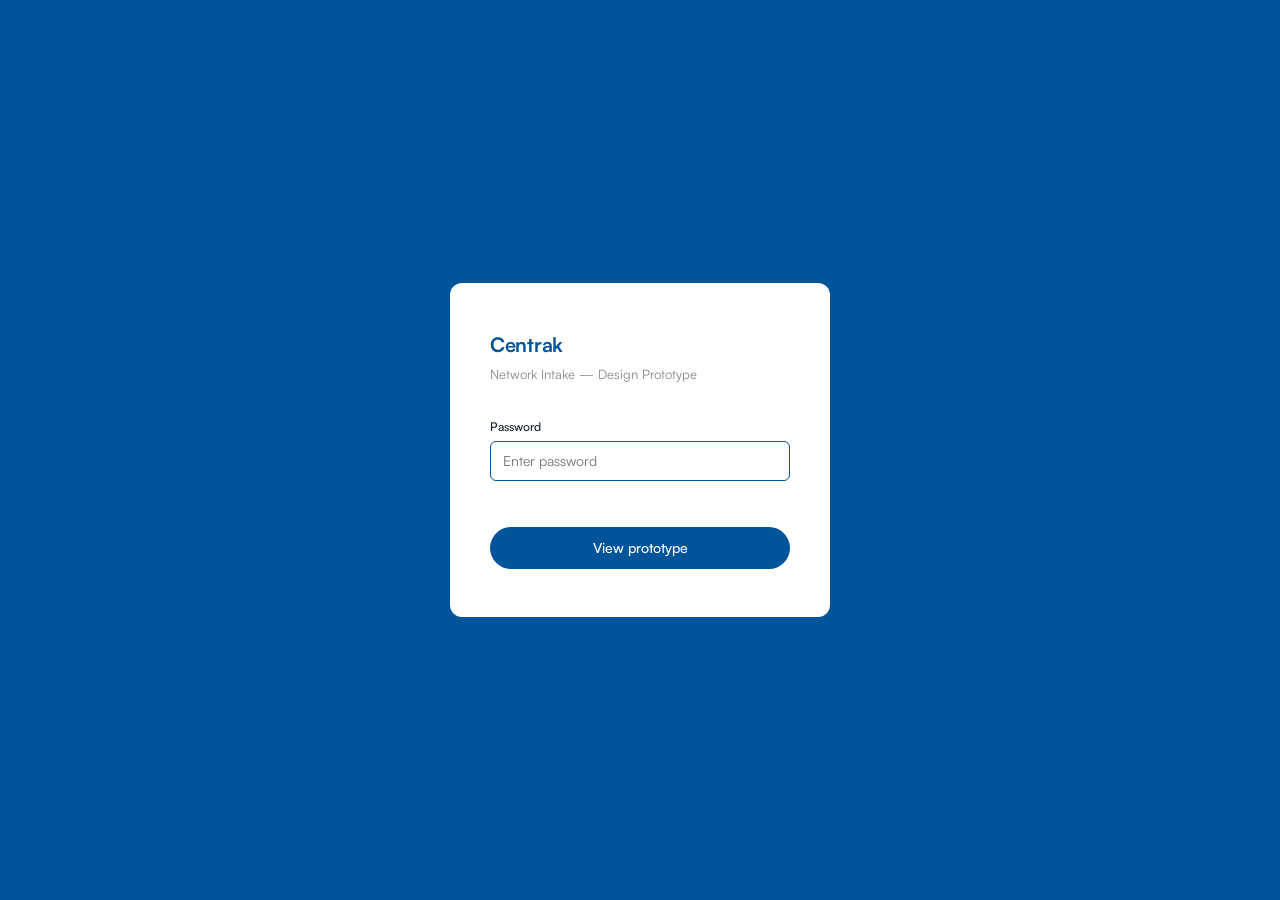
<file: index.html>
<!DOCTYPE html>
<html lang="en">
<head>
  <meta charset="UTF-8" />
  <meta name="viewport" content="width=device-width, initial-scale=1.0" />
  <title>Centrak — Network Intake</title>
  <style>
    @font-face { font-family: 'Satoshi'; src: url('./Satoshi/Satoshi-Regular.otf') format('opentype'); font-weight: 400; font-style: normal; }
    @font-face { font-family: 'Satoshi'; src: url('./Satoshi/Satoshi-Medium.otf') format('opentype'); font-weight: 500; font-style: normal; }
    @font-face { font-family: 'Satoshi'; src: url('./Satoshi/Satoshi-Bold.otf') format('opentype'); font-weight: 700; font-style: normal; }

    *, *::before, *::after { box-sizing: border-box; margin: 0; padding: 0; }

    body {
      font-family: 'Satoshi', Arial, sans-serif;
      background: #00549A;
      min-height: 100vh;
      display: flex;
      align-items: center;
      justify-content: center;
    }

    .card {
      background: #fff;
      border-radius: 12px;
      padding: 48px 40px;
      width: 100%;
      max-width: 380px;
    }

    .logo {
      font-weight: 700;
      font-size: 20px;
      color: #00549A;
      letter-spacing: -0.3px;
      margin-bottom: 8px;
    }

    .subtitle {
      font-size: 13px;
      color: rgba(17, 17, 17, 0.50);
      margin-bottom: 36px;
    }

    label {
      display: block;
      font-size: 12px;
      font-weight: 500;
      color: #1B2332;
      margin-bottom: 6px;
    }

    input[type="password"] {
      width: 100%;
      height: 40px;
      padding: 0 12px;
      border: 1px solid #D9D9D9;
      border-radius: 6px;
      font-family: 'Satoshi', Arial, sans-serif;
      font-size: 14px;
      color: #1B2332;
      outline: none;
      transition: border-color 0.15s;
    }

    input[type="password"]:focus {
      border-color: #00549A;
    }

    .error {
      font-size: 12px;
      color: #D32F2F;
      margin-top: 6px;
      min-height: 16px;
    }

    button {
      margin-top: 24px;
      width: 100%;
      height: 42px;
      background: #00549A;
      color: #fff;
      border: none;
      border-radius: 64px;
      font-family: 'Satoshi', Arial, sans-serif;
      font-size: 14px;
      font-weight: 500;
      cursor: pointer;
      transition: background 0.15s;
    }

    button:hover { background: #003778; }
  </style>
</head>
<body>
  <div class="card">
    <div class="logo">Centrak</div>
    <div class="subtitle">Network Intake — Design Prototype</div>

    <label for="password">Password</label>
    <input type="password" id="password" placeholder="Enter password" autofocus />
    <div class="error" id="error"></div>

    <button onclick="login()">View prototype</button>
  </div>

  <script>
    document.getElementById('password').addEventListener('keydown', function(e) {
      if (e.key === 'Enter') login();
    });

    function login() {
      const val = document.getElementById('password').value;
      if (val === 'Be22_design') {
        window.location.href = './intake-preview.html';
      } else {
        document.getElementById('error').textContent = 'Incorrect password. Try again.';
        document.getElementById('password').value = '';
        document.getElementById('password').focus();
      }
    }
  </script>
</body>
</html>
</file>
